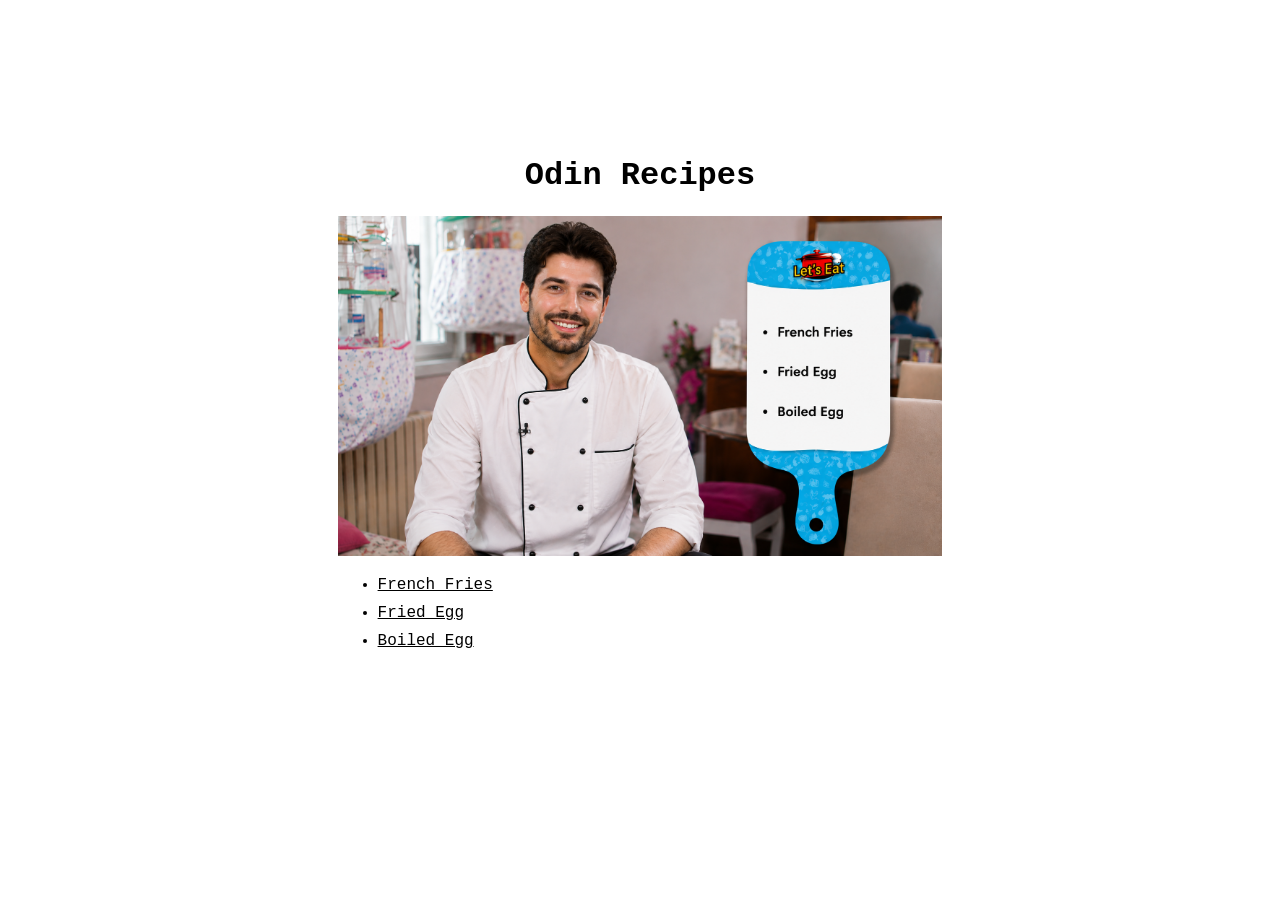
<file: index.html>
<!DOCTYPE html>
<html lang="en">
<head>
    <meta charset="UTF-8">
    <meta name="viewport" content="width=device-width, initial-scale=1.0">
    <title>Odin Recipes</title>
    <link rel="stylesheet" href="style.css">
</head>
<body>
        
        <h1>Odin Recipes</h1>
        <img src="images/home.jpg">
        <ul>
            <li><a href="recipes/french-fries.html">French Fries</a></li>
            <li><a href="recipes/fried-egg.html">Fried Egg</a></li>
            <li><a href="recipes/boiled-egg.html">Boiled Egg</a></li>
        </ul>
</body>
</html>
</file>
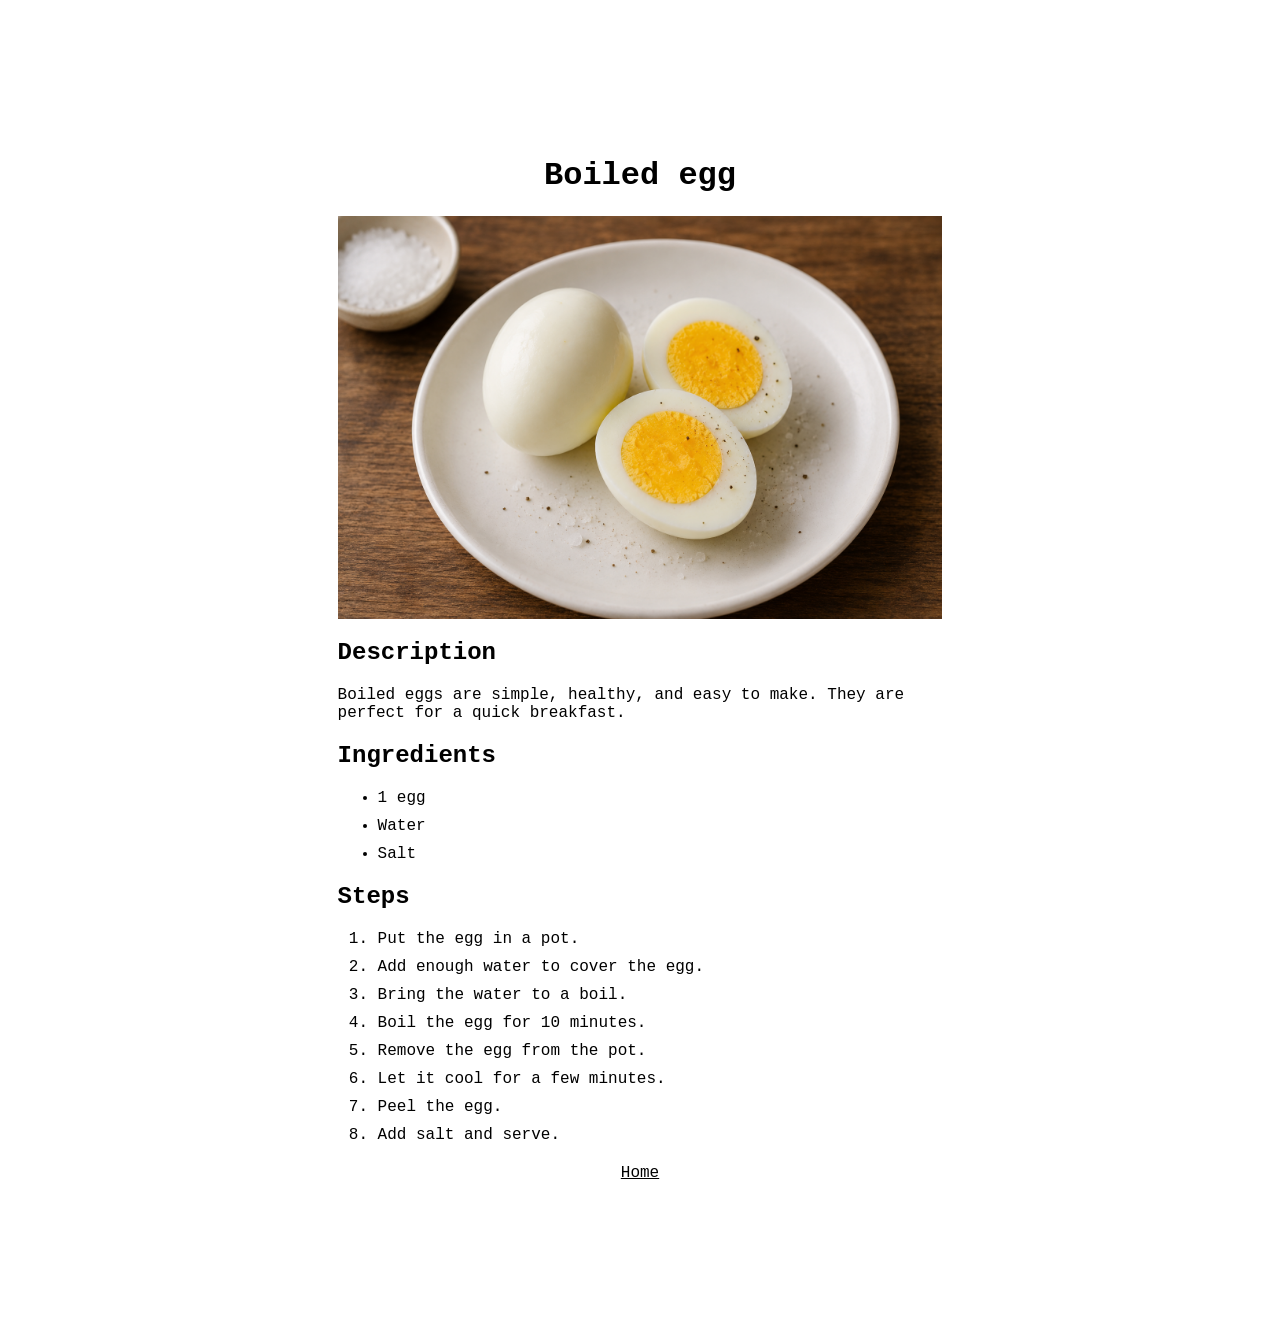
<file: recipes/boiled-egg.html>
<!DOCTYPE html>
<html lang="en">
<head>
    <meta charset="UTF-8">
    <meta name="viewport" content="width=device-width, initial-scale=1.0">
    <title>Boiled Egg</title>
    <link rel="stylesheet" href="../style.css">

</head>
<body>

    <div class="container">

    <h1>Boiled egg</h1>
    <img src="../images/boiled-egg.jpg"
         alt="boiled egg"
         width="500">

    <h2>Description</h2>
    <p>Boiled eggs are simple, healthy, and easy to make. They are perfect for a quick breakfast.</p>

    <h2>Ingredients</h2>
    <ul>
        <li>1 egg</li>
        <li>Water</li>
        <li>Salt</li>
    </ul>
    
    <h2>Steps</h2>
    <ol>
        <li>Put the egg in a pot.</li>
        <li>Add enough water to cover the egg.</li>
        <li>Bring the water to a boil.</li>
        <li>Boil the egg for 10 minutes.</li>
        <li>Remove the egg from the pot.</li>
        <li>Let it cool for a few minutes.</li>
        <li>Peel the egg.</li>
        <li>Add salt and serve.</li>
    </ol>
    
    <a id="home-link" href="../index.html">Home</a>
</body>
</html>
</file>
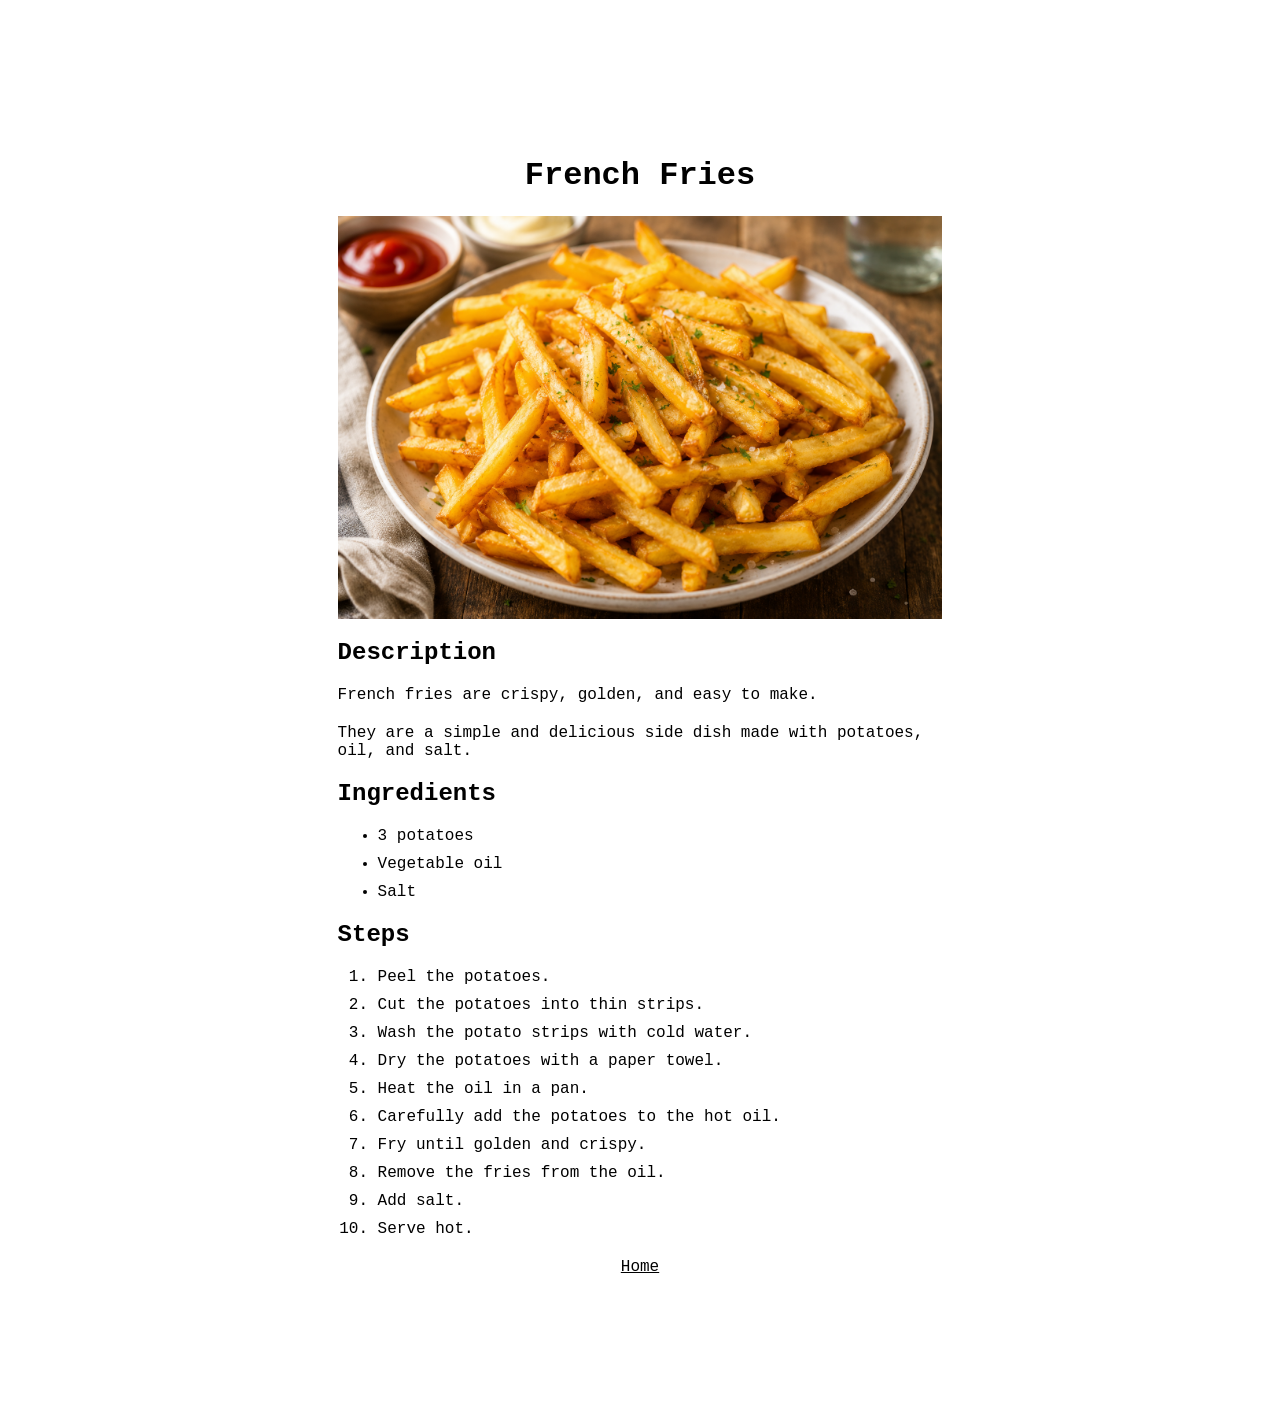
<file: recipes/french-fries.html>
<!DOCTYPE html>
<html lang="en">
<head>
    <meta charset="UTF-8">
    <meta name="viewport" content="width=device-width, initial-scale=1.0">
    <title>French Fries</title>
    <link rel="stylesheet" href="../style.css">

</head>
<body>
    <h1>French Fries</h1>
    <img src="../images/french-fries.jpg"
         alt="french fries"
         width="500">


    <h2>Description</h2>
    <p>French fries are crispy, golden, and easy to make.</p>
    <p>They are a simple and delicious side dish made with potatoes, oil, and salt.</p>

    <h2>Ingredients</h2>    
    <ul>
        <li>3 potatoes</li>
        <li>Vegetable oil</li>
        <li>Salt</li>
    </ul>
    
    <h2>Steps</h2>
    <ol>
        <li>Peel the potatoes.</li>
        <li>Cut the potatoes into thin strips.</li>
        <li>Wash the potato strips with cold water.</li>
        <li>Dry the potatoes with a paper towel.</li>
        <li>Heat the oil in a pan.</li>
        <li>Carefully add the potatoes to the hot oil.</li>
        <li>Fry until golden and crispy.</li>
        <li>Remove the fries from the oil.</li>
        <li>Add salt.</li>
        <li>Serve hot.</li>
    </ol>
    
    <a id="home-link" href="../index.html">Home</a>

</body>
</html>
</file>
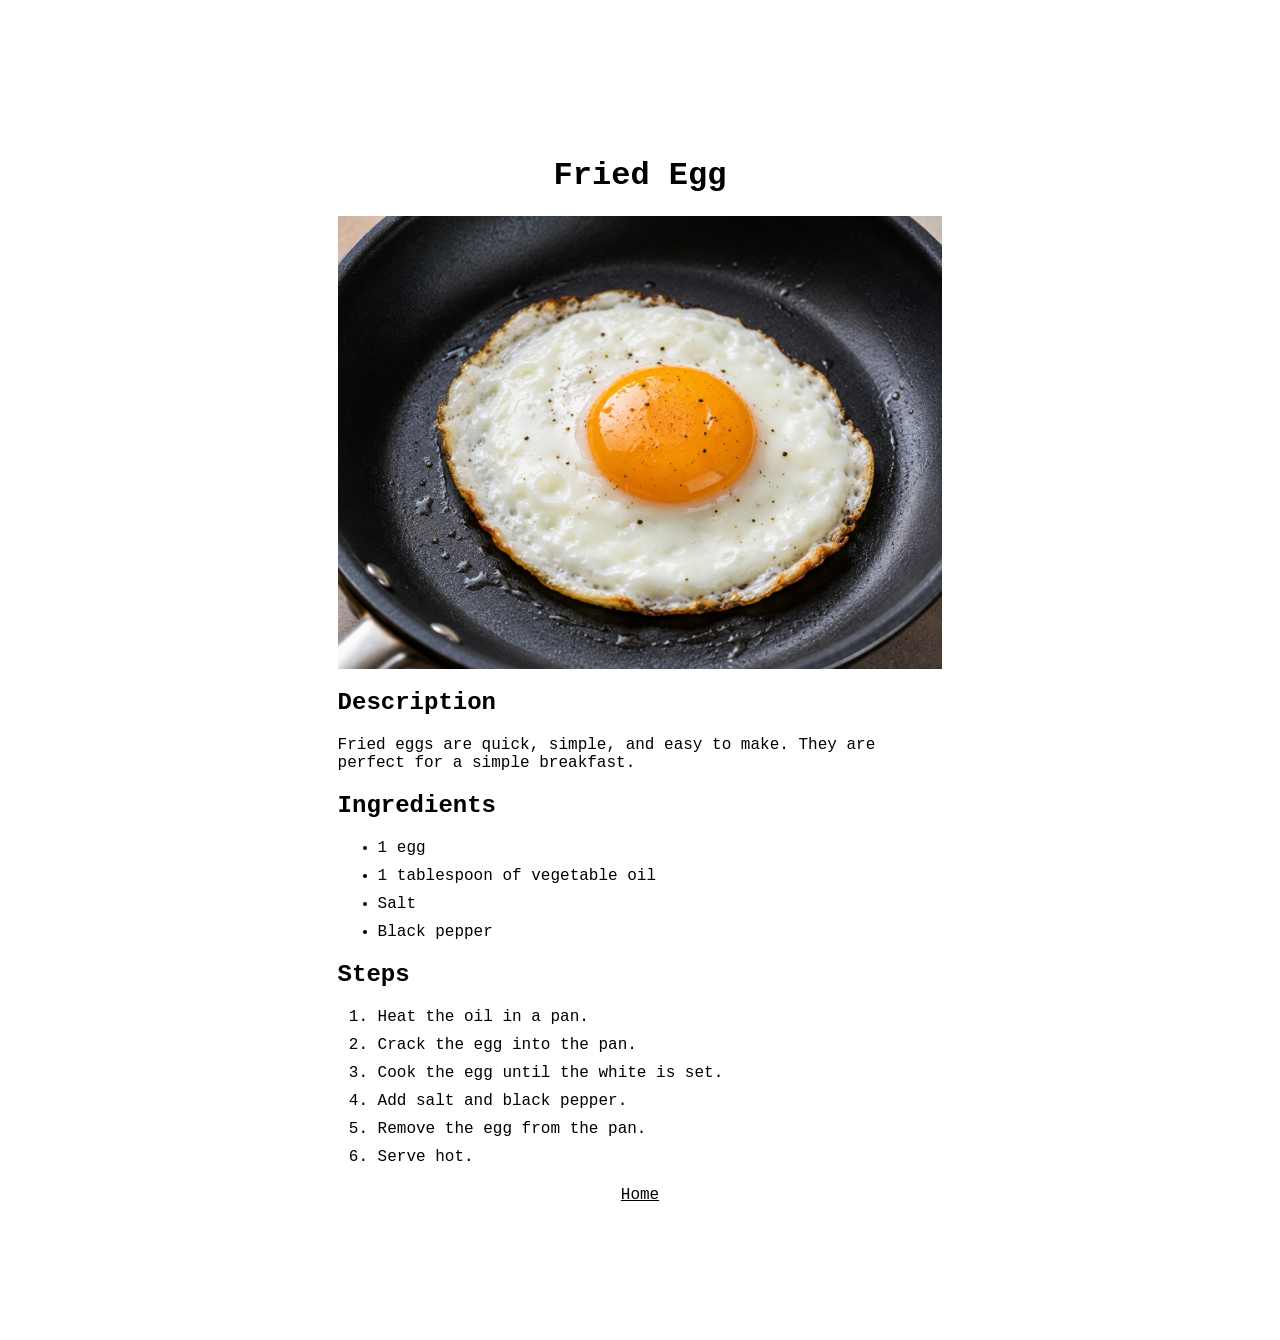
<file: recipes/fried-egg.html>
<!DOCTYPE html>
<html lang="en">
<head>
    <meta charset="UTF-8">
    <meta name="viewport" content="width=device-width, initial-scale=1.0">
    <title>Fried Egg</title>
    <link rel="stylesheet" href="../style.css">
</head>
<body>
    <h1>Fried Egg</h1>
    <img src="../images/fried-egg.jpg"
         alt="fried egg"
         width="500">

    <h2>Description</h2>
    <p>Fried eggs are quick, simple, and easy to make. They are perfect for a simple breakfast.</p>

    <h2>Ingredients</h2>
    <ul>
        <li>1 egg</li>
        <li>1 tablespoon of vegetable oil</li>
        <li>Salt</li>
        <li>Black pepper</li>
    </ul>
    
    <h2>Steps</h2>
    <ol>
        <li>Heat the oil in a pan.</li>
        <li>Crack the egg into the pan.</li>
        <li>Cook the egg until the white is set.</li>
        <li>Add salt and black pepper.</li>
        <li>Remove the egg from the pan.</li>
        <li>Serve hot.</li>
    </ol>
    
    <a id="home-link" href="../index.html">Home</a>
</body>
</html>
</file>
<file: style.css>
* {
    box-sizing: border-box;
}

body {
    padding: 10%;
}

h1 {
    text-align: center;
}

img {
    display: block;
    margin: auto;
    width: 60%;
}




h1,
h2,
p,
ul,
ol,
a {
    font-family: 'Courier New', Courier, monospace;
}

li {
    margin-bottom: 10px;
}


a {
    display: block;
    text-align: left;
    color: black;
}


h2,
p,
ul,
ol {
    width: 60%;
    margin: 20px auto;
}

#home-link {
    text-align: center;
}
</file>
